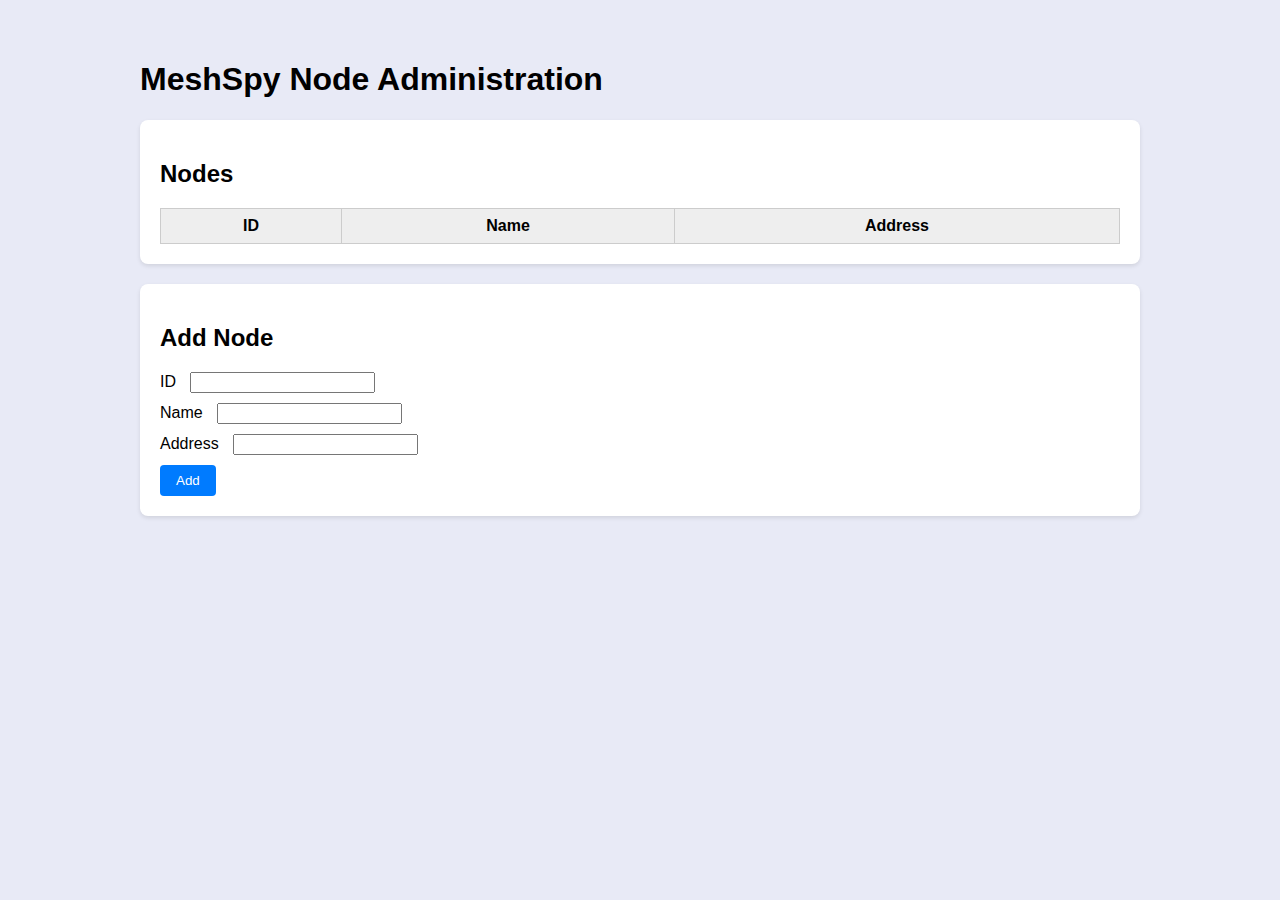
<file: admin/src/main/resources/static/index.html>
<!DOCTYPE html>
<html lang="en">
<head>
    <meta charset="UTF-8">
    <meta name="viewport" content="width=device-width, initial-scale=1.0">
    <title>MeshSpy Admin</title>
    <link rel="stylesheet" href="style.css">
</head>
<body>
<div class="container">
    <h1>MeshSpy Node Administration</h1>
    <div id="node-list" class="card">
        <h2>Nodes</h2>
        <table id="nodes">
            <thead><tr><th>ID</th><th>Name</th><th>Address</th></tr></thead>
            <tbody></tbody>
        </table>
    </div>
    <div id="add-node" class="card">
        <h2>Add Node</h2>
        <form id="node-form">
            <label>ID <input type="text" id="node-id" required></label>
            <label>Name <input type="text" id="node-name" required></label>
            <label>Address <input type="text" id="node-address" required></label>
            <button type="submit">Add</button>
        </form>
    </div>
</div>
<script src="app.js"></script>
</body>
</html>
</file>
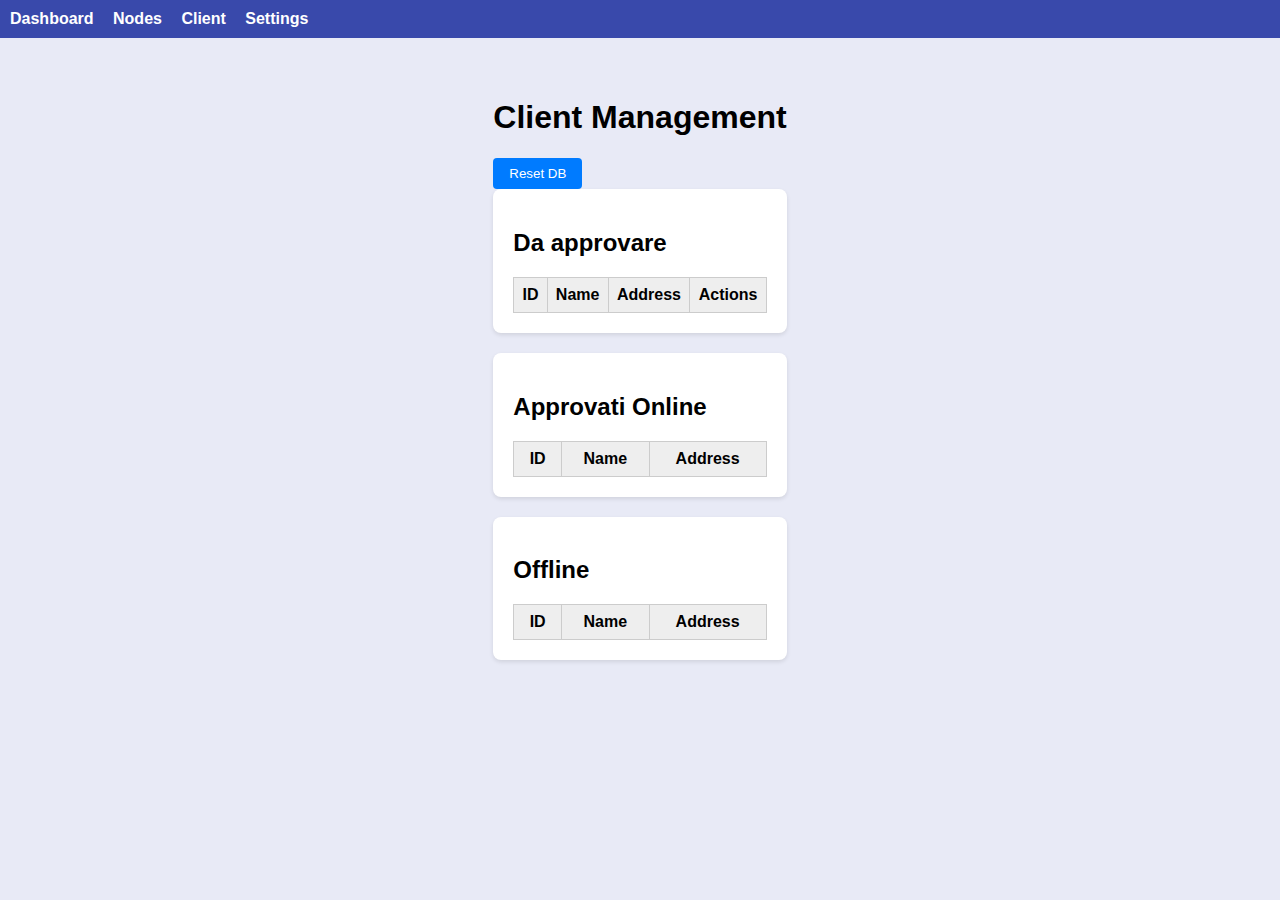
<file: admin/src/main/resources/static/client.html>
<!DOCTYPE html>
<html lang="en">
<head>
    <meta charset="UTF-8">
    <meta name="viewport" content="width=device-width, initial-scale=1.0">
    <title>Clients - MeshSpy</title>
    <link rel="stylesheet" href="style.css">
</head>
<body>
<nav class="navbar">
    <a href="dashboard.html">Dashboard</a>
    <a href="index.html">Nodes</a>
    <a href="client.html">Client</a>
    <a href="settings.html">Settings</a>
</nav>

<div class="sidebar"></div>
<div class="main">
    <div class="container">
        <h1>Client Management</h1>
        <button id="reset-db">Reset DB</button>
        <div class="clients">
            <div id="pending" class="card">
                <h2>Da approvare</h2>
                <table>
                    <thead><tr><th>ID</th><th>Name</th><th>Address</th><th>Actions</th></tr></thead>
                    <tbody></tbody>
                </table>
            </div>
            <div id="online" class="card">
                <h2>Approvati Online</h2>
                <table>
                    <thead><tr><th>ID</th><th>Name</th><th>Address</th></tr></thead>
                    <tbody></tbody>
                </table>
            </div>
            <div id="offline" class="card">
                <h2>Offline</h2>
                <table>
                    <thead><tr><th>ID</th><th>Name</th><th>Address</th></tr></thead>
                    <tbody></tbody>
                </table>
            </div>
        </div>
    </div>
</div>
<link rel="stylesheet" href="leaflet/leaflet.css" />
<script src="leaflet/leaflet.js"></script>
<script src="app.js"></script>
</body>
</html>
</file>
<file: admin/src/main/resources/static/style.css>
body {
    font-family: Arial, sans-serif;
    background-color: #e8eaf6;
    margin: 0;
    padding: 0;
}

.navbar {
    background-color: #3949ab;
    padding: 10px;
}

.navbar a {
    color: white;
    margin-right: 15px;
    text-decoration: none;
    font-weight: bold;
}

.navbar a:hover {
    text-decoration: underline;
}

.container {
    max-width: 1000px;
    margin: 20px auto;
    padding: 20px;
}

.main {
    display: flex;
    gap: 20px;
    flex-wrap: nowrap;
    align-items: flex-start;
}

#node-list {
    flex-basis: 30%;
}

#map {
    flex-grow: 1;
    height: 500px;
    width: auto;
    background-color: #f5f7ff;
}

.card {
    background: white;
    padding: 20px;
    margin-bottom: 20px;
    border-radius: 8px;
    box-shadow: 0 2px 4px rgba(0,0,0,0.1);
}

table {
    width: 100%;
    border-collapse: collapse;
}

thead {
    background: #eee;
}

td, th {
    padding: 8px;
    border: 1px solid #ccc;
}

label {
    display: block;
    margin-bottom: 10px;
}

input {
    margin-left: 10px;
}

button {
    padding: 8px 16px;
    background-color: #007bff;
    color: white;
    border: none;
    border-radius: 4px;
    cursor: pointer;
}
</file>
<file: admin/src/main/resources/static/leaflet/leaflet.css>
.leaflet-pane,.leaflet-tile,.leaflet-marker-icon,.leaflet-marker-shadow,.leaflet-tile-container,.leaflet-pane>svg,.leaflet-pane>canvas,.leaflet-zoom-box,.leaflet-image-layer,.leaflet-layer{position:absolute;left:0;top:0}.leaflet-container{overflow:hidden}.leaflet-tile,.leaflet-marker-icon,.leaflet-marker-shadow{-webkit-user-select:none;-moz-user-select:none;user-select:none;-webkit-user-drag:none}.leaflet-tile::selection{background:transparent}.leaflet-safari .leaflet-tile{image-rendering:-webkit-optimize-contrast}.leaflet-safari .leaflet-tile-container{width:1600px;height:1600px;-webkit-transform-origin:0 0}.leaflet-marker-icon,.leaflet-marker-shadow{display:block}.leaflet-container .leaflet-overlay-pane svg,.leaflet-container .leaflet-marker-pane img,.leaflet-container .leaflet-shadow-pane img,.leaflet-container .leaflet-tile-pane img,.leaflet-container img.leaflet-image-layer,.leaflet-container .leaflet-tile{max-width:none !important;max-height:none !important}.leaflet-container.leaflet-touch-zoom{-ms-touch-action:pan-x pan-y;touch-action:pan-x pan-y}.leaflet-container.leaflet-touch-drag{-ms-touch-action:pinch-zoom;touch-action:none;touch-action:pinch-zoom}.leaflet-container.leaflet-touch-drag.leaflet-touch-zoom{-ms-touch-action:none;touch-action:none}.leaflet-container{-webkit-tap-highlight-color:transparent}.leaflet-container a{-webkit-tap-highlight-color:rgba(51,181,229,0.4)}.leaflet-tile{filter:inherit;visibility:hidden}.leaflet-tile-loaded{visibility:inherit}.leaflet-zoom-box{width:0;height:0;-moz-box-sizing:border-box;box-sizing:border-box;z-index:800}.leaflet-overlay-pane svg{-moz-user-select:none}.leaflet-pane{z-index:400}.leaflet-tile-pane{z-index:200}.leaflet-overlay-pane{z-index:400}.leaflet-shadow-pane{z-index:500}.leaflet-marker-pane{z-index:600}.leaflet-tooltip-pane{z-index:650}.leaflet-popup-pane{z-index:700}.leaflet-map-pane canvas{z-index:100}.leaflet-map-pane svg{z-index:200}.leaflet-vml-shape{width:1px;height:1px}.lvml{behavior:url(#default#VML);display:inline-block;position:absolute}.leaflet-control{position:relative;z-index:800;pointer-events:visiblePainted;pointer-events:auto}.leaflet-top,.leaflet-bottom{position:absolute;z-index:1000;pointer-events:none}.leaflet-top{top:0}.leaflet-right{right:0}.leaflet-bottom{bottom:0}.leaflet-left{left:0}.leaflet-control{float:left;clear:both}.leaflet-right .leaflet-control{float:right}.leaflet-top .leaflet-control{margin-top:10px}.leaflet-bottom .leaflet-control{margin-bottom:10px}.leaflet-left .leaflet-control{margin-left:10px}.leaflet-right .leaflet-control{margin-right:10px}.leaflet-fade-anim .leaflet-tile{will-change:opacity}.leaflet-fade-anim .leaflet-popup{opacity:0;-webkit-transition:opacity 0.2s linear;-moz-transition:opacity 0.2s linear;transition:opacity 0.2s linear}.leaflet-fade-anim .leaflet-map-pane .leaflet-popup{opacity:1}.leaflet-zoom-animated{-webkit-transform-origin:0 0;-ms-transform-origin:0 0;transform-origin:0 0}.leaflet-zoom-anim .leaflet-zoom-animated{will-change:transform}.leaflet-zoom-anim .leaflet-zoom-animated{-webkit-transition:-webkit-transform 0.25s cubic-bezier(0, 0, 0.25, 1);-moz-transition:-moz-transform 0.25s cubic-bezier(0, 0, 0.25, 1);transition:transform 0.25s cubic-bezier(0, 0, 0.25, 1)}.leaflet-zoom-anim .leaflet-tile,.leaflet-pan-anim .leaflet-tile{-webkit-transition:none;-moz-transition:none;transition:none}.leaflet-zoom-anim .leaflet-zoom-hide{visibility:hidden}.leaflet-interactive{cursor:pointer}.leaflet-grab{cursor:-webkit-grab;cursor:-moz-grab;cursor:grab}.leaflet-crosshair,.leaflet-crosshair .leaflet-interactive{cursor:crosshair}.leaflet-popup-pane,.leaflet-control{cursor:auto}.leaflet-dragging .leaflet-grab,.leaflet-dragging .leaflet-grab .leaflet-interactive,.leaflet-dragging .leaflet-marker-draggable{cursor:move;cursor:-webkit-grabbing;cursor:-moz-grabbing;cursor:grabbing}.leaflet-marker-icon,.leaflet-marker-shadow,.leaflet-image-layer,.leaflet-pane>svg path,.leaflet-tile-container{pointer-events:none}.leaflet-marker-icon.leaflet-interactive,.leaflet-image-layer.leaflet-interactive,.leaflet-pane>svg path.leaflet-interactive,svg.leaflet-image-layer.leaflet-interactive path{pointer-events:visiblePainted;pointer-events:auto}.leaflet-container{background:#ddd;outline:0}.leaflet-container a{color:#0078A8}.leaflet-container a.leaflet-active{outline:2px solid orange}.leaflet-zoom-box{border:2px dotted #38f;background:rgba(255,255,255,0.5)}.leaflet-container{font:12px/1.5 "Helvetica Neue", Arial, Helvetica, sans-serif}.leaflet-bar{box-shadow:0 1px 5px rgba(0,0,0,0.65);border-radius:4px}.leaflet-bar a,.leaflet-bar a:hover{background-color:#fff;border-bottom:1px solid #ccc;width:26px;height:26px;line-height:26px;display:block;text-align:center;text-decoration:none;color:black}.leaflet-bar a,.leaflet-control-layers-toggle{background-position:50% 50%;background-repeat:no-repeat;display:block}.leaflet-bar a:hover{background-color:#f4f4f4}.leaflet-bar a:first-child{border-top-left-radius:4px;border-top-right-radius:4px}.leaflet-bar a:last-child{border-bottom-left-radius:4px;border-bottom-right-radius:4px;border-bottom:none}.leaflet-bar a.leaflet-disabled{cursor:default;background-color:#f4f4f4;color:#bbb}.leaflet-touch .leaflet-bar a{width:30px;height:30px;line-height:30px}.leaflet-touch .leaflet-bar a:first-child{border-top-left-radius:2px;border-top-right-radius:2px}.leaflet-touch .leaflet-bar a:last-child{border-bottom-left-radius:2px;border-bottom-right-radius:2px}.leaflet-control-zoom-in,.leaflet-control-zoom-out{font:bold 18px 'Lucida Console', Monaco, monospace;text-indent:1px}.leaflet-touch .leaflet-control-zoom-in,.leaflet-touch .leaflet-control-zoom-out{font-size:22px}.leaflet-control-layers{box-shadow:0 1px 5px rgba(0,0,0,0.4);background:#fff;border-radius:5px}.leaflet-control-layers-toggle{background-image:url(images/layers.png);width:36px;height:36px}.leaflet-retina .leaflet-control-layers-toggle{background-image:url(images/layers-2x.png);background-size:26px 26px}.leaflet-touch .leaflet-control-layers-toggle{width:44px;height:44px}.leaflet-control-layers .leaflet-control-layers-list,.leaflet-control-layers-expanded .leaflet-control-layers-toggle{display:none}.leaflet-control-layers-expanded .leaflet-control-layers-list{display:block;position:relative}.leaflet-control-layers-expanded{padding:6px 10px 6px 6px;color:#333;background:#fff}.leaflet-control-layers-scrollbar{overflow-y:scroll;overflow-x:hidden;padding-right:5px}.leaflet-control-layers-selector{margin-top:2px;position:relative;top:1px}.leaflet-control-layers label{display:block}.leaflet-control-layers-separator{height:0;border-top:1px solid #ddd;margin:5px -10px 5px -6px}.leaflet-default-icon-path{background-image:url(images/marker-icon.png)}.leaflet-container .leaflet-control-attribution{background:#fff;background:rgba(255,255,255,0.7);margin:0}.leaflet-control-attribution,.leaflet-control-scale-line{padding:0 5px;color:#333}.leaflet-control-attribution a{text-decoration:none}.leaflet-control-attribution a:hover{text-decoration:underline}.leaflet-container .leaflet-control-attribution,.leaflet-container .leaflet-control-scale{font-size:11px}.leaflet-left .leaflet-control-scale{margin-left:5px}.leaflet-bottom .leaflet-control-scale{margin-bottom:5px}.leaflet-control-scale-line{border:2px solid #777;border-top:none;line-height:1.1;padding:2px 5px 1px;font-size:11px;white-space:nowrap;overflow:hidden;-moz-box-sizing:border-box;box-sizing:border-box;background:#fff;background:rgba(255,255,255,0.5)}.leaflet-control-scale-line:not(:first-child){border-top:2px solid #777;border-bottom:none;margin-top:-2px}.leaflet-control-scale-line:not(:first-child):not(:last-child){border-bottom:2px solid #777}.leaflet-touch .leaflet-control-attribution,.leaflet-touch .leaflet-control-layers,.leaflet-touch .leaflet-bar{box-shadow:none}.leaflet-touch .leaflet-control-layers,.leaflet-touch .leaflet-bar{border:2px solid rgba(0,0,0,0.2);background-clip:padding-box}.leaflet-popup{position:absolute;text-align:center;margin-bottom:20px}.leaflet-popup-content-wrapper{padding:1px;text-align:left;border-radius:12px}.leaflet-popup-content{margin:13px 19px;line-height:1.4}.leaflet-popup-content p{margin:18px 0}.leaflet-popup-tip-container{width:40px;height:20px;position:absolute;left:50%;margin-left:-20px;overflow:hidden;pointer-events:none}.leaflet-popup-tip{width:17px;height:17px;padding:1px;margin:-10px auto 0;-webkit-transform:rotate(45deg);-moz-transform:rotate(45deg);-ms-transform:rotate(45deg);transform:rotate(45deg)}.leaflet-popup-content-wrapper,.leaflet-popup-tip{background:white;color:#333;box-shadow:0 3px 14px rgba(0,0,0,0.4)}.leaflet-container a.leaflet-popup-close-button{position:absolute;top:0;right:0;padding:4px 4px 0 0;border:none;text-align:center;width:18px;height:14px;font:16px/14px Tahoma, Verdana, sans-serif;color:#c3c3c3;text-decoration:none;font-weight:bold;background:transparent}.leaflet-container a.leaflet-popup-close-button:hover{color:#999}.leaflet-popup-scrolled{overflow:auto;border-bottom:1px solid #ddd;border-top:1px solid #ddd}.leaflet-oldie .leaflet-popup-content-wrapper{-ms-zoom:1}.leaflet-oldie .leaflet-popup-tip{width:24px;margin:0 auto;-ms-filter:"progid:DXImageTransform.Microsoft.Matrix(M11=0.70710678, M12=0.70710678, M21=-0.70710678, M22=0.70710678)";filter:progid:DXImageTransform.Microsoft.Matrix(M11=0.70710678, M12=0.70710678, M21=-0.70710678, M22=0.70710678)}.leaflet-oldie .leaflet-popup-tip-container{margin-top:-1px}.leaflet-oldie .leaflet-control-zoom,.leaflet-oldie .leaflet-control-layers,.leaflet-oldie .leaflet-popup-content-wrapper,.leaflet-oldie .leaflet-popup-tip{border:1px solid #999}.leaflet-div-icon{background:#fff;border:1px solid #666}.leaflet-tooltip{position:absolute;padding:6px;background-color:#fff;border:1px solid #fff;border-radius:3px;color:#222;white-space:nowrap;-webkit-user-select:none;-moz-user-select:none;-ms-user-select:none;user-select:none;pointer-events:none;box-shadow:0 1px 3px rgba(0,0,0,0.4)}.leaflet-tooltip.leaflet-clickable{cursor:pointer;pointer-events:auto}.leaflet-tooltip-top:before,.leaflet-tooltip-bottom:before,.leaflet-tooltip-left:before,.leaflet-tooltip-right:before{position:absolute;pointer-events:none;border:6px solid transparent;background:transparent;content:""}.leaflet-tooltip-bottom{margin-top:6px}.leaflet-tooltip-top{margin-top:-6px}.leaflet-tooltip-bottom:before,.leaflet-tooltip-top:before{left:50%;margin-left:-6px}.leaflet-tooltip-top:before{bottom:0;margin-bottom:-12px;border-top-color:#fff}.leaflet-tooltip-bottom:before{top:0;margin-top:-12px;margin-left:-6px;border-bottom-color:#fff}.leaflet-tooltip-left{margin-left:-6px}.leaflet-tooltip-right{margin-left:6px}.leaflet-tooltip-left:before,.leaflet-tooltip-right:before{top:50%;margin-top:-6px}.leaflet-tooltip-left:before{right:0;margin-right:-12px;border-left-color:#fff}.leaflet-tooltip-right:before{left:0;margin-left:-12px;border-right-color:#fff}

/*# sourceMappingURL=leaflet.css.map */
</file>
